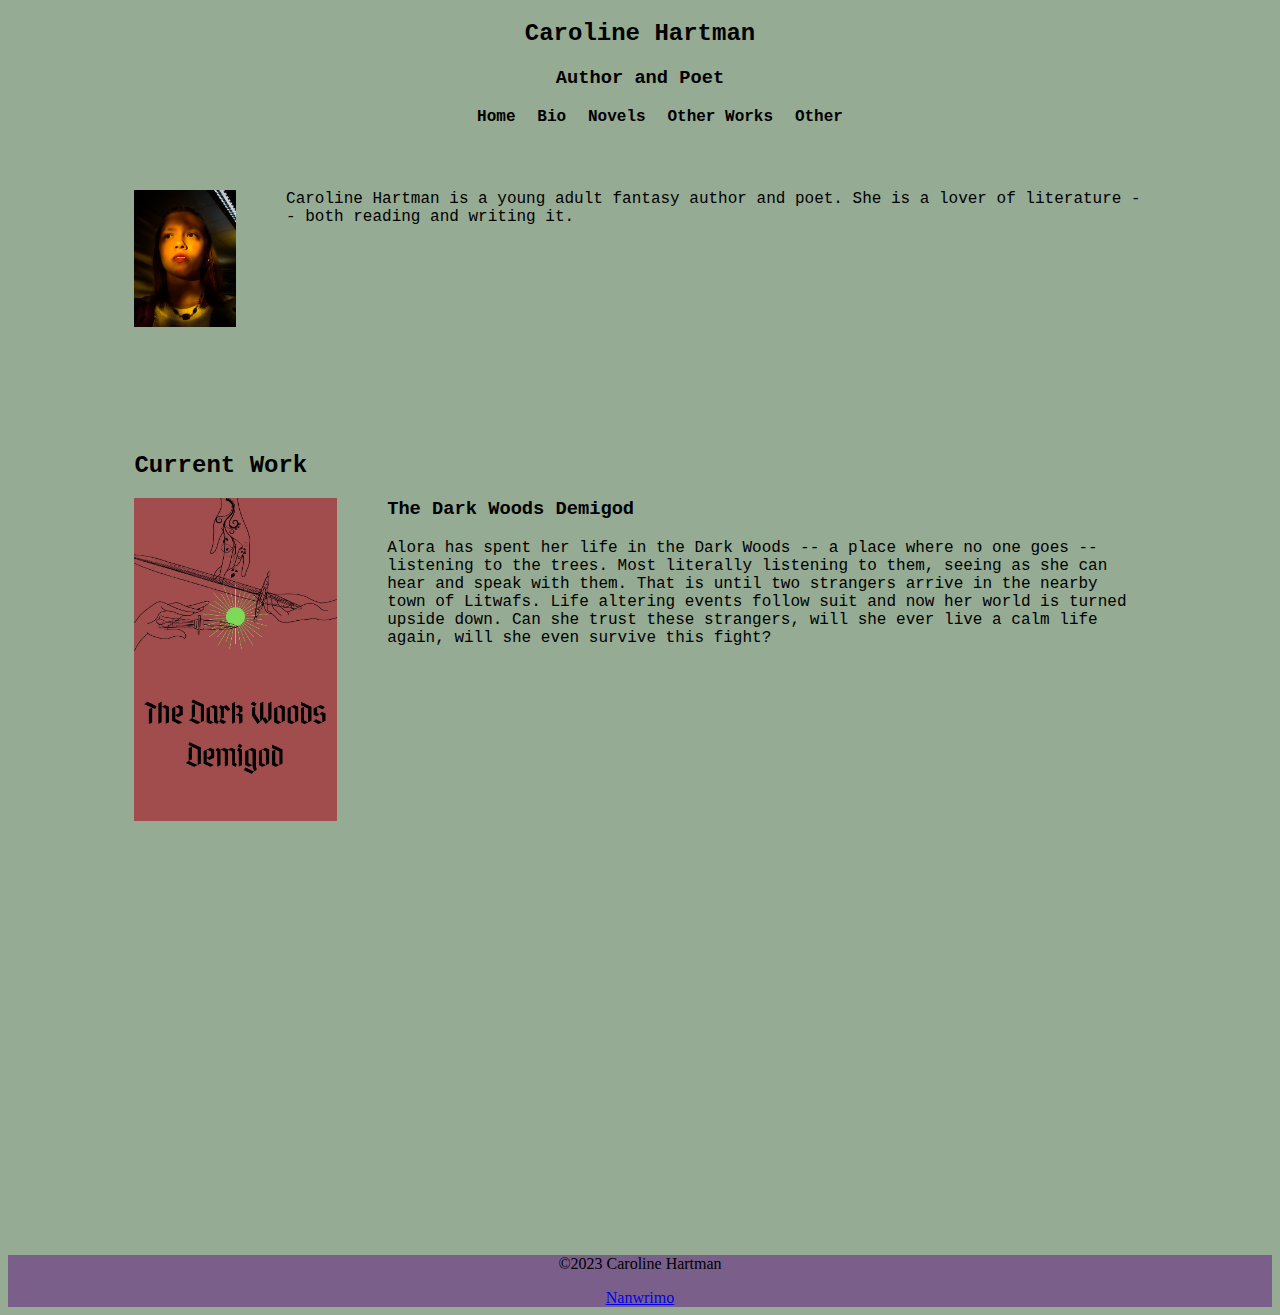
<file: index.html>
<!DOCTYPE html>
<html lang="en">
<head>
	<title>Caroline Hartman Author Webpage</title>
	<meta charset="utf-8">
	<link rel="stylesheet" href="stylesheet.css">
</head>

<body>
	<header>
		<h2>Caroline Hartman</h2>
		<h3>Author and Poet</h3>
	</header>
	
	<nav>
		<ul>
			<li><a href="index.html">Home</a></li>
			<li><a href="bio.html">Bio</a></li>
			<li><a href="novels.html">Novels</a></li>
			<li><a href="other.html">Other Works</a></li>
			<li><a href="misc.html">Other</a></li>
		</ul>
	</nav>
	
	<div id="container">
	<main>
		<div id="quickbio">
			<img class="photo" src="images/Headshot.jpg" alt="Author photo">
			<!-- text for quick bio on homepage -->
			<p>Caroline Hartman is a young adult fantasy author and poet. She is a lover of literature -- both reading and writing it. </p><br>
		</div>
			
		<!-- Current Work information -->
		<div id="currentwork">
			<h2>Current Work</h2>
			<img src="images/TheDarkWoodsDemigo.jpg" alt="The Dark Woods Demigod Book Cover"> 
			<h3>The Dark Woods Demigod</h3>
			<p>Alora has spent her life in the Dark Woods -- a place where no one goes -- listening to the trees. Most literally listening to them, seeing as she can hear and speak with them. That is until two strangers arrive in the nearby town of Litwafs. Life altering events follow suit and now her world is turned upside down. Can she trust these strangers, will she ever live a calm life again, will she even survive this fight?</p>
		</div>
	</main>
	</div>
	
	<footer>
	<!-- put links to social media and nanowrimo in footer -->
		<p>&copy;2023 Caroline Hartman</p>
		<a href="https://nanowrimo.org/dashboard">Nanwrimo</a>
	</footer>
	
</body>

</html>
</file>
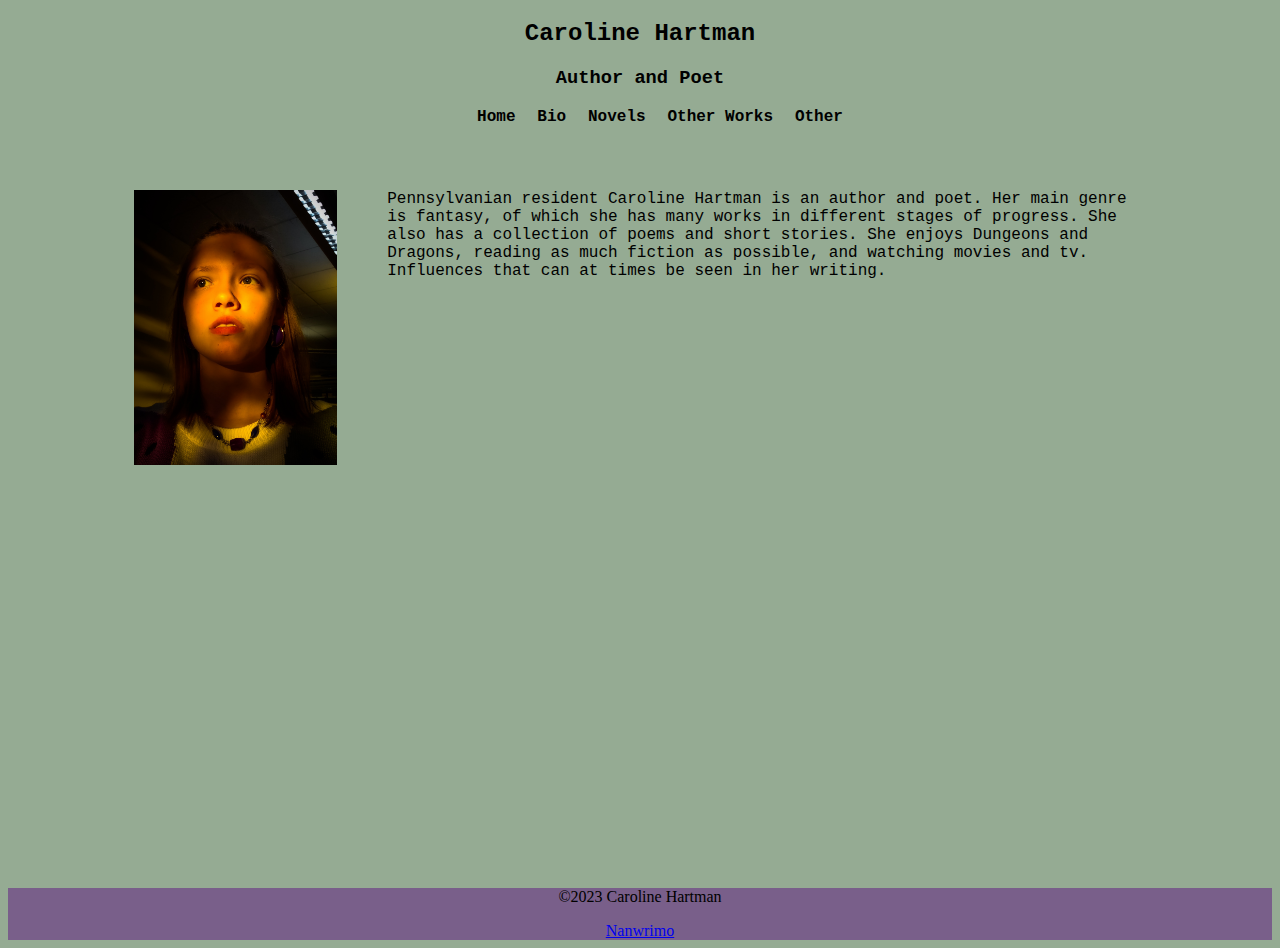
<file: bio.html>
<!DOCTYPE html>
<html lang="en">
<head>
	<title>Caroline Hartman Author Webpage</title>
	<meta charset="utf-8">
	<link rel="stylesheet" href="stylesheet.css">
</head>

<body>
	<header>
		<h2>Caroline Hartman</h2>
		<h3>Author and Poet</h3>
	</header>
	
	<nav>
		<ul>
			<li><a href="index.html">Home</a></li>
			<li><a href="bio.html">Bio</a></li>
			<li><a href="novels.html">Novels</a></li>
			<li><a href="other.html">Other Works</a></li>
			<li><a href="misc.html">Other</a></li>
		</ul>
	</nav>
	
	<div id="container">
	<main>
		<img src="images/Headshot.jpg" alt="Author photo">
		<p>Pennsylvanian resident Caroline Hartman is an author and poet. Her main genre is fantasy, of which she has many works in different stages of progress. She also has a collection of poems and short stories. She enjoys Dungeons and Dragons, reading as much fiction as possible, and watching movies and tv. Influences that can at times be seen in her writing.</p>

	</main>
	</div>
	
	<footer>
	<!-- put links to social media and nanowrimo in footer -->
		<p>&copy;2023 Caroline Hartman</p>
		<a href="https://nanowrimo.org/dashboard">Nanwrimo</a>
	</footer>
	
</body>

</html>
</file>
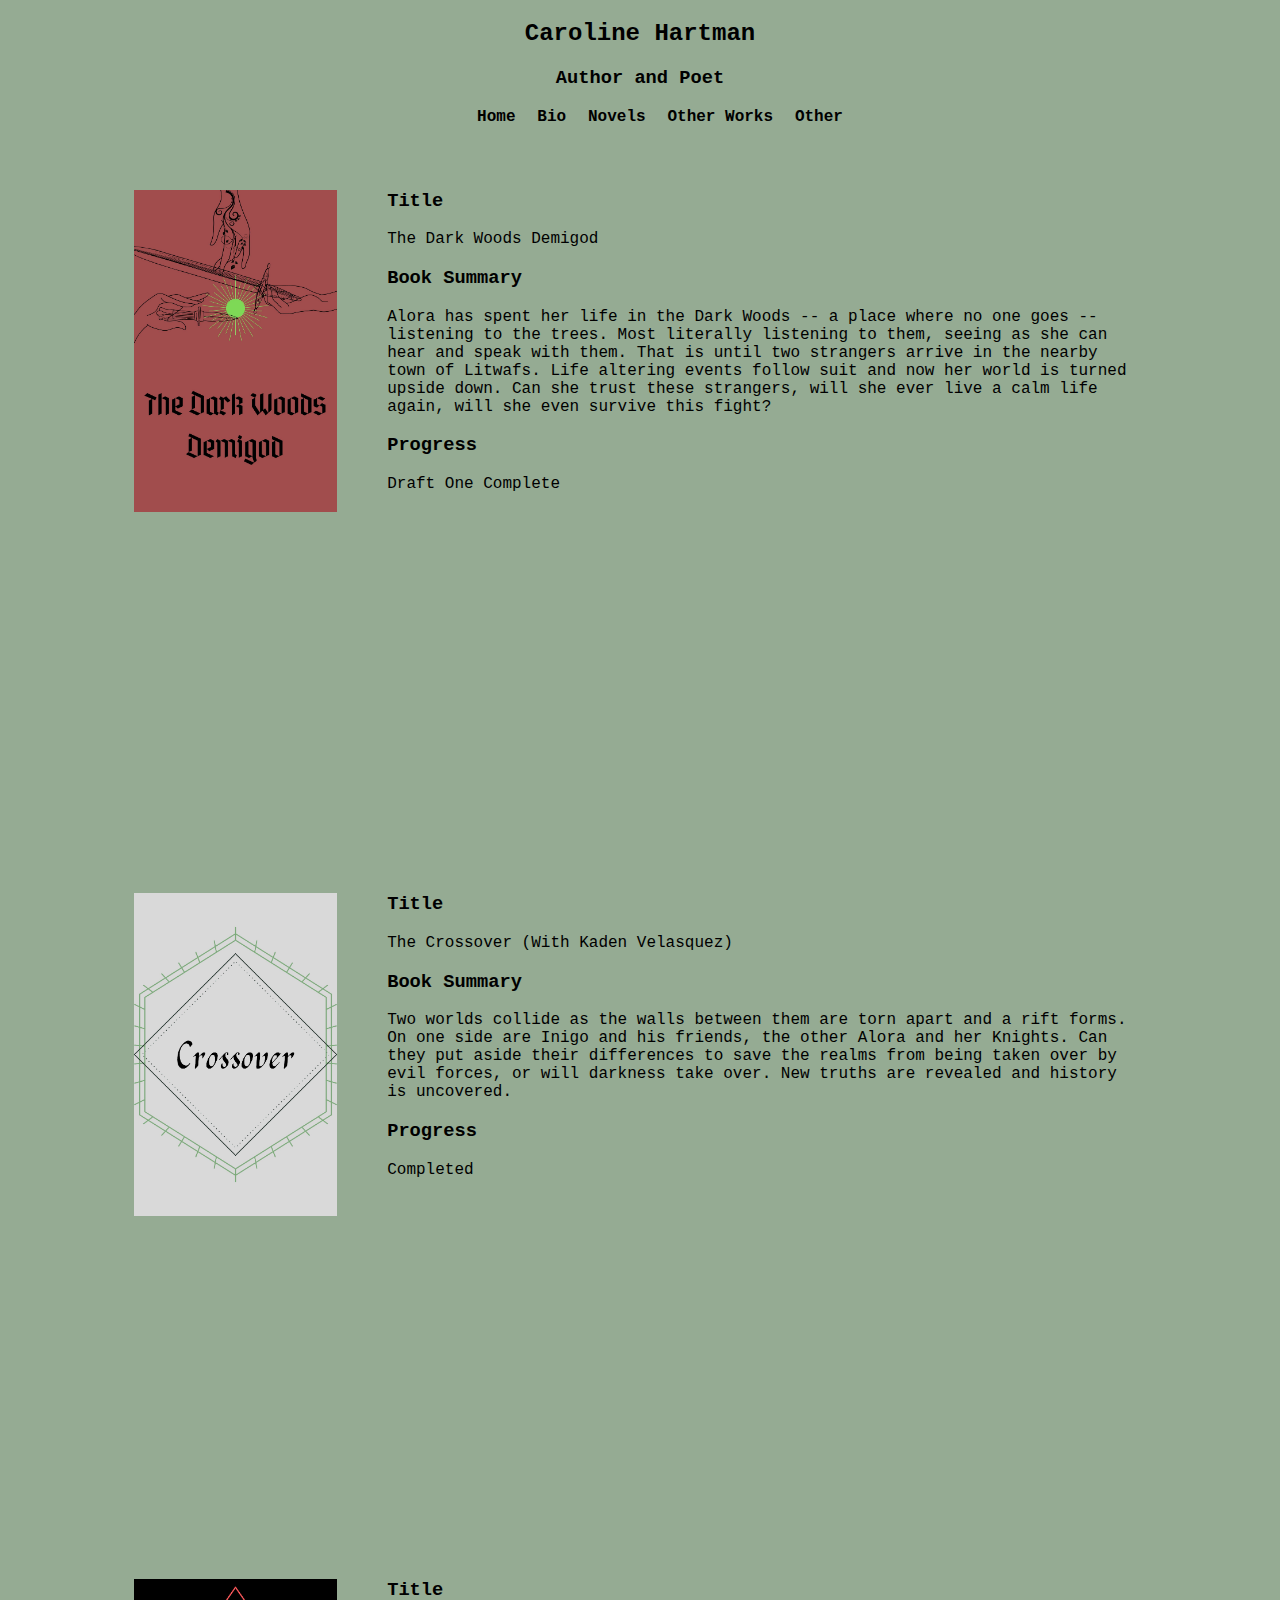
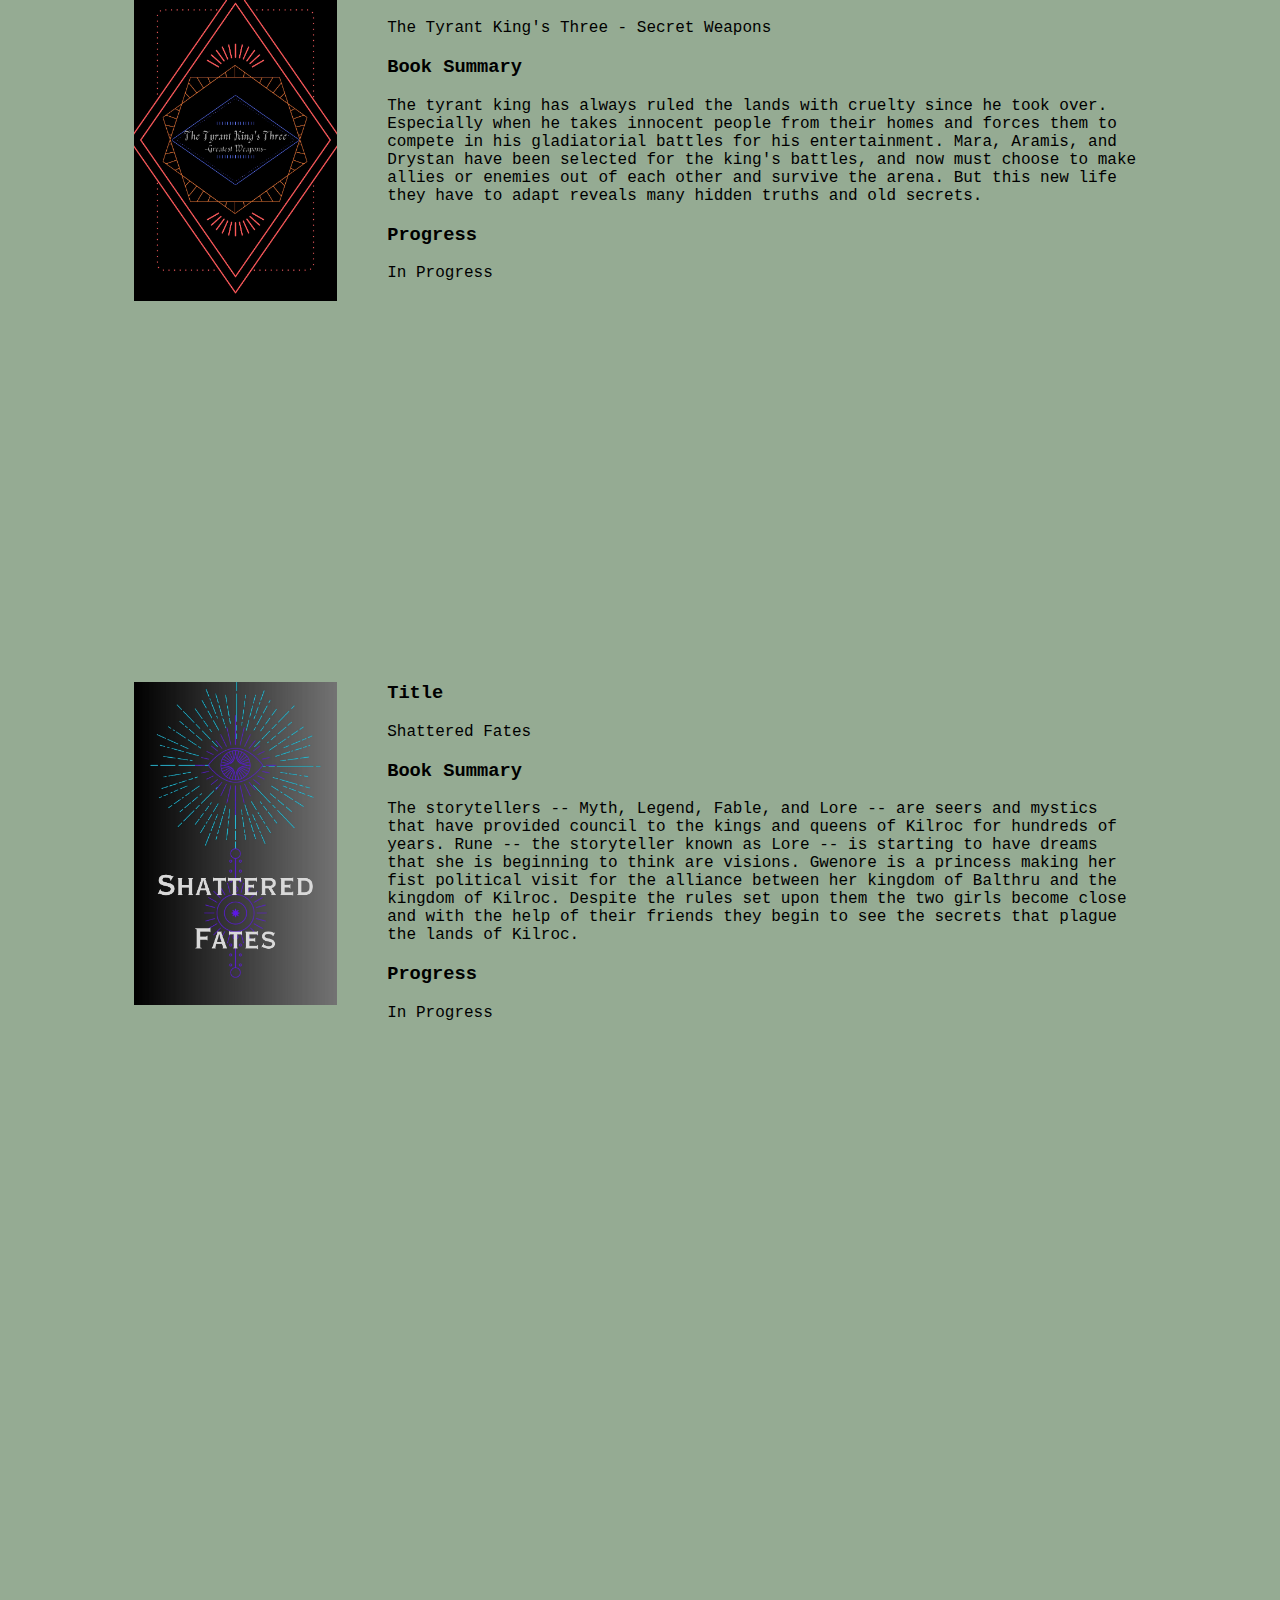
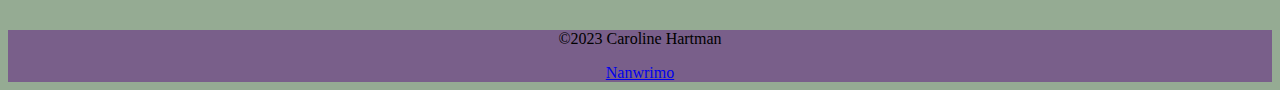
<file: novels.html>
<!DOCTYPE html>
<html lang="en">
<head>
	<title>Caroline Hartman Author Webpage</title>
	<meta charset="utf-8">
	<link rel="stylesheet" href="stylesheet.css">
</head>

<body>
	<header>
		<h2>Caroline Hartman</h2>
		<h3>Author and Poet</h3>
	</header>
	
	<nav>
		<ul>
			<li><a href="index.html">Home</a></li>
			<li><a href="bio.html">Bio</a></li>
			<li><a href="novels.html">Novels</a></li>
			<li><a href="other.html">Other Works</a></li>
			<li><a href="misc.html">Other</a></li>
		</ul>
	</nav>
	<div id="container">
	<main>
		<img src="images/TheDarkWoodsDemigo.jpg" alt="The Dark Woods Demigod Book Cover"> 
		<div id="TDWD">
			<h3>Title</h3>
			<p> The Dark Woods Demigod</p>
			<h3>Book Summary</h3>
			<p>Alora has spent her life in the Dark Woods -- a place where no one goes -- listening to the trees. Most literally listening to them, seeing as she can hear and speak with them. That is until two strangers arrive in the nearby town of Litwafs. Life altering events follow suit and now her world is turned upside down. Can she trust these strangers, will she ever live a calm life again, will she even survive this fight?</p>
			<h3>Progress</h3>
			<p>Draft One Complete</p>
		</div>
		
		<img src="images/Crossover.jpg" alt="The Crossover Book Cover">
		<div id="Crossover">
			<h3>Title</h3>
			<p>The Crossover (With Kaden Velasquez)</p>
			<h3>Book Summary</h3>
			<p>Two worlds collide as the walls between them are torn apart and a rift forms. On one side are Inigo and his friends, the other Alora and her Knights. Can they put aside their differences to save the realms from being taken over by evil forces, or will darkness take over. New truths are revealed and history is uncovered.</p>
			<h3>Progress</h3>
			<p>Completed</p>
		</div>
		
		<img src="images/TyrantKing.jpg" alt="The Tyrant King's Three - Secret Weapons Book Cover">
		<div id="TTKT">
			<h3>Title</h3>
			<p>The Tyrant King's Three - Secret Weapons</p>
			<h3>Book Summary</h3>
			<p>The tyrant king has always ruled the lands with cruelty since he took over. Especially when he takes innocent people from their homes and forces them to compete in his gladiatorial battles for his entertainment. Mara, Aramis, and Drystan have been selected for the king's battles, and now must choose to make allies or enemies out of each other and survive the arena. But this new life they have to adapt reveals many hidden truths and old secrets.</p>
			<h3>Progress</h3>
			<p>In Progress</p>
		</div>
		
		<img src="images/ShatteredFates.jpg" alt="Shattered Fates Book Cover">
		<div id="SF">
			<h3>Title</h3>
			<p>Shattered Fates<p>
			<h3>Book Summary</h3>
			<p>The storytellers -- Myth, Legend, Fable, and Lore -- are seers and mystics that have provided council to the kings and queens of Kilroc for hundreds of years. Rune -- the storyteller known as Lore -- is starting to have dreams that she is beginning to think are visions. Gwenore is a princess making her fist political visit for the alliance between her kingdom of Balthru and the kingdom of Kilroc. Despite the rules set upon them the two girls become close and with the help of their friends they begin to see the secrets that plague the lands of Kilroc.<p>
			<h3>Progress</h3>
			<p>In Progress</p>
		</div>
		
	</main>
	</div>
	<footer>
	<!-- put links to social media and nanowrimo in footer -->
		<p>&copy;2023 Caroline Hartman</p>
		<a href="https://nanowrimo.org/dashboard">Nanwrimo</a>
	</footer>
	
</body>

</html>
</file>
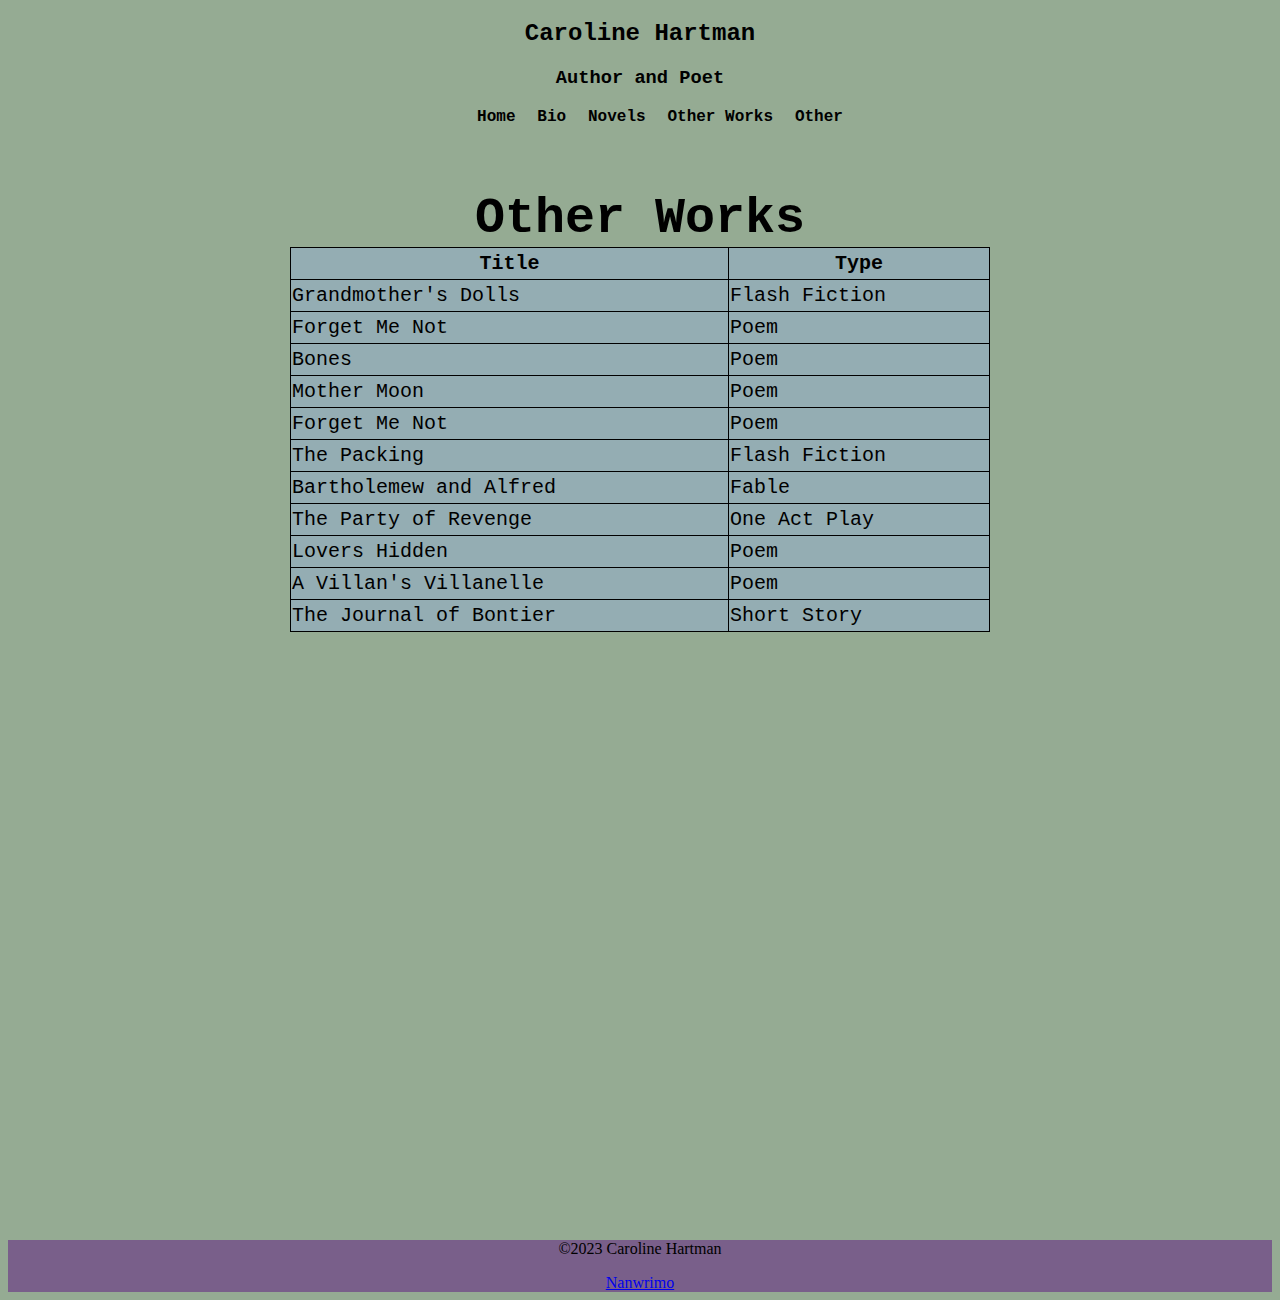
<file: other.html>
<!DOCTYPE html>
<html lang="en">
<head>
	<title>Caroline Hartman Author Webpage</title>
	<meta charset="utf-8">
	<link rel="stylesheet" href="stylesheet.css">
</head>

<body>
	<header>
		<h2>Caroline Hartman</h2>
		<h3>Author and Poet</h3>
	</header>
	
	<nav>
		<ul>
			<li><a href="index.html">Home</a></li>
			<li><a href="bio.html">Bio</a></li>
			<li><a href="novels.html">Novels</a></li>
			<li><a href="other.html">Other Works</a></li>
			<li><a href="misc.html">Other</a></li>
		</ul>
	</nav>
	
	<div id="container">
	<main>
	<!-- create a table for other works organization -->
	<table>
		<caption>Other Works</caption>
		<tr>
			<th>Title</th>
			<th>Type</th>
		</tr>
		<tr>
			<td>Grandmother's Dolls</td>
			<td>Flash Fiction</td>
		</tr>
		<tr>
			<td>Forget Me Not</td>
			<td>Poem</td>
		</tr>
		<tr>
			<td>Bones</td>
			<td>Poem</td>
		</tr>
		<tr>
			<td>Mother Moon</td>
			<td>Poem</td>
		</tr>
		<tr>
			<td>Forget Me Not</td>
			<td>Poem</td>
		</tr>
		<tr>
			<td>The Packing</td>
			<td>Flash Fiction</td>
		</tr>
		<tr>
			<td>Bartholemew and Alfred</td>
			<td>Fable</td>
		</tr>
		<tr>
			<td>The Party of Revenge</td>
			<td>One Act Play</td>
		</tr>
		<tr>
			<td>Lovers Hidden</td>
			<td>Poem</td>
		</tr>
		<tr>
			<td>A Villan's Villanelle</td>
			<td>Poem</td>
		</tr>
		<tr>
			<td>The Journal of Bontier</td>
			<td>Short Story</td>
		</tr>
	</table>
		
	</main>
	</div>
	
	<footer>
	<!-- put links to social media and nanowrimo in footer -->
		<p>&copy;2023 Caroline Hartman</p>
		<a href="https://nanowrimo.org/dashboard">Nanwrimo</a>
	</footer>
	
</body>

</html>
</file>
<file: stylesheet.css>
body {
	background-color: #95ab93
	}
	
header {
	text-align: center;
	font-family: "Courier New", "Times New Roman", serif;
	font-weight: bold;
}

nav {
	text-align: center;
	margin-top: 1em;
	margin-bottom: 0;
	font-family: "Courier New", "Times New Roman", serif;
	margin-bottom: 4em;
}

nav li {
	list-style-type: none;
	display: inline;
	padding-left: 0.50%;
	padding-right: 0.50%;
	font-weight: bold;
	}
	
nav li a {
	text-decoration: none;
	color: #000000;
}
	
main {
	font-family: "Courier New", "Times New Roman", serif;
}

img {
	max-width: 20%;
	margin-right: 5%;
	margin-bottom: 10%;
	float: left;
	clear: left;
}

footer {
	text-align: center;
	background-color: #795f8a;
	margin-top: 38em;
}

#TDWD {
	margin-bottom: 25em;
}

#Crossover {
	margin-bottom: 25em;
}

#TTKT {
	margin-bottom: 25em;
}

#container {
	width: 80%;
	margin-left: auto;
	margin-right: auto;
}

.photo {
	max-width: 10%
}

#currentwork {
	margin-top: 12em;
}

table {
	width: 700px;
	background-color: #94adb3;
	margin-left: auto;
	margin-right: auto;
	font-size: 20px;
}

th {
	text-align: left;
}

table, th, td {
	border: 1px solid #000000;
	border-collapse: collapse;
	padding-bottom: 4px;
	padding-top: 4px;
}

th {
	text-align: center;
}

caption {
	font-weight: bold;
	font-size: 50px;
}

#gr_challenge_11633 {
	display: block;
    margin-left: auto;
    margin-right: auto;
	margin-top: 2em;
}

#gr_updates_widget {
	display: block;
    margin-left: auto;
    margin-right: auto;
	margin-top: 2em;
}
</file>
